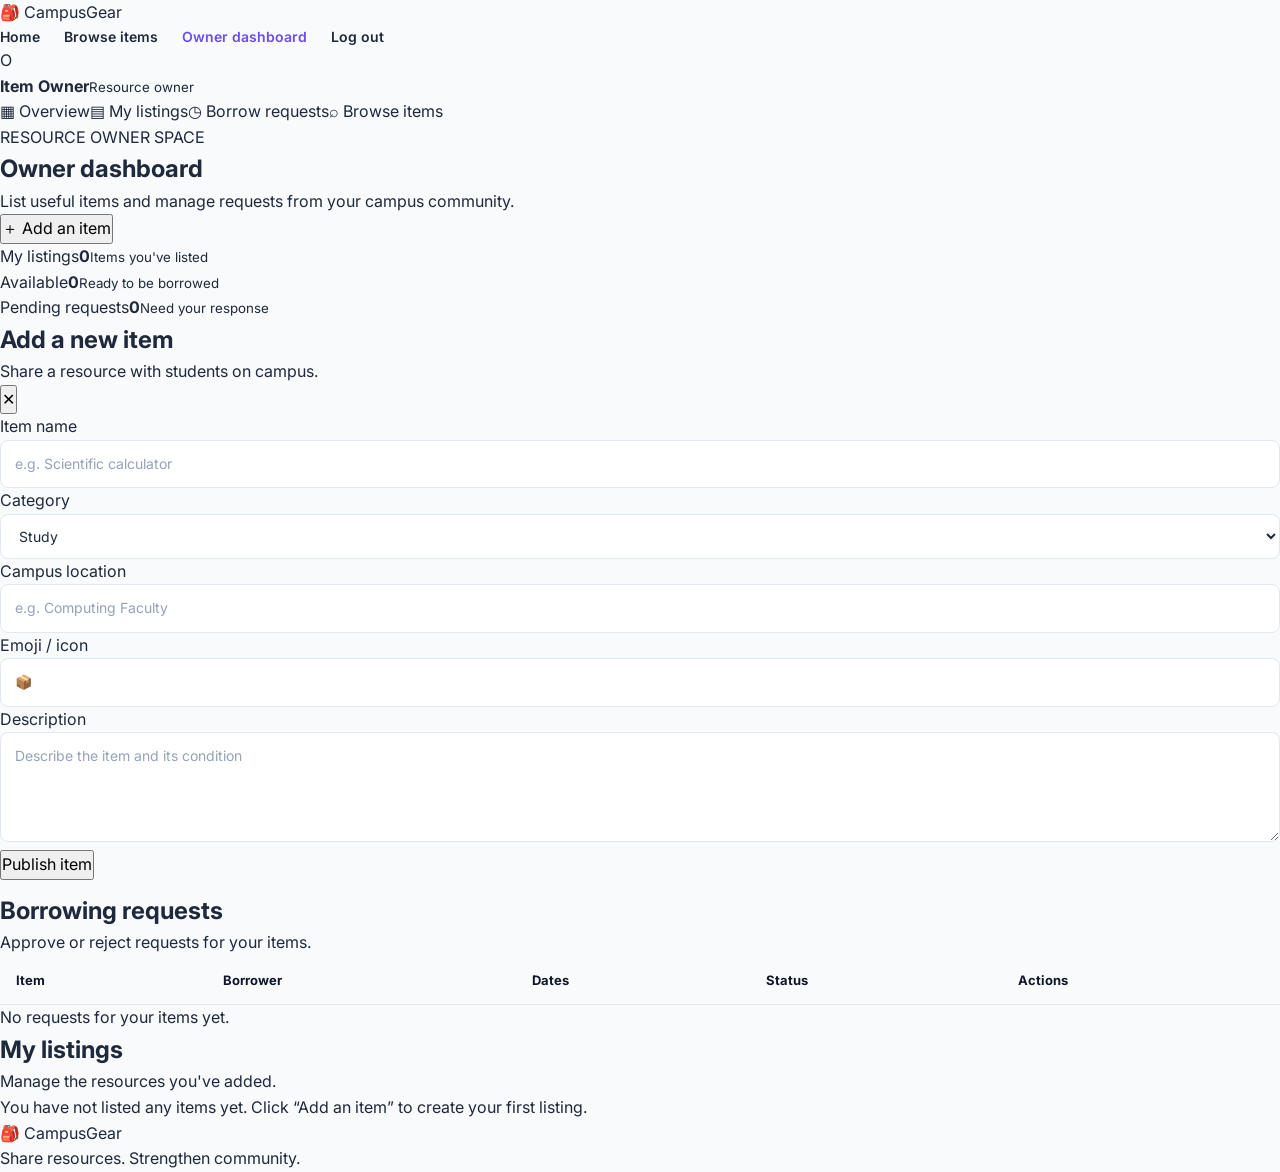
<file: owner.html>
<!DOCTYPE html>
<html lang="en"><head><meta charset="UTF-8"><meta name="viewport" content="width=device-width, initial-scale=1.0"><title>Owner dashboard | CampusGear</title><link rel="stylesheet" href="style.css"></head>
<body data-page="owner"><header class="site-header"><a class="brand" href="index.html">🎒 Campus<span>Gear</span></a><nav class="nav-links"><a href="index.html">Home</a><a href="browse.html">Browse items</a><a class="active" href="owner.html">Owner dashboard</a><a href="login.html" data-logout>Log out</a></nav><button class="menu-toggle" aria-label="Toggle navigation">☰</button></header>
<main class="dashboard-wrap"><aside class="dash-sidebar"><div class="profile-chip"><div class="profile-avatar">O</div><div><strong id="owner-name">Item Owner</strong><small>Resource owner</small></div></div><a class="side-link active" href="owner.html">▦ Overview</a><a class="side-link" href="#owner-items">▤ My listings</a><a class="side-link" href="#owner-requests">◷ Borrow requests</a><a class="side-link" href="browse.html">⌕ Browse items</a></aside>
<section class="dashboard-main"><div class="dash-heading"><div><span class="eyebrow">RESOURCE OWNER SPACE</span><h1>Owner dashboard</h1><p>List useful items and manage requests from your campus community.</p></div><button class="btn" id="show-item-form">＋ Add an item</button></div>
<div class="metric-grid"><article class="metric-card"><span>My listings</span><strong id="owner-total">0</strong><small>Items you've listed</small></article><article class="metric-card"><span>Available</span><strong id="owner-available">0</strong><small>Ready to be borrowed</small></article><article class="metric-card"><span>Pending requests</span><strong id="owner-pending">0</strong><small>Need your response</small></article></div>
<section class="panel hidden" id="item-form-panel"><div class="panel-heading"><div><h2>Add a new item</h2><p>Share a resource with students on campus.</p></div><button class="icon-button" id="hide-item-form" aria-label="Close form">✕</button></div><form id="add-item-form" class="form-grid"><label>Item name<input id="new-item-name" required placeholder="e.g. Scientific calculator"></label><label>Category<select id="new-item-category"><option>Study</option><option>Electronics</option><option>Sports</option><option>Equipment</option></select></label><label>Campus location<input id="new-item-location" required placeholder="e.g. Computing Faculty"></label><label>Emoji / icon<input id="new-item-emoji" maxlength="4" placeholder="📦" value="📦"></label><label class="span-two">Description<textarea id="new-item-description" rows="2" placeholder="Describe the item and its condition"></textarea></label><button class="btn" type="submit">Publish item</button><p id="item-form-message" class="form-message"></p></form></section>
<section class="panel" id="owner-requests"><div class="panel-heading"><div><h2>Borrowing requests</h2><p>Approve or reject requests for your items.</p></div></div><div class="table-scroll"><table><thead><tr><th>Item</th><th>Borrower</th><th>Dates</th><th>Status</th><th>Actions</th></tr></thead><tbody id="owner-requests-table"></tbody></table></div><div id="owner-requests-empty" class="table-empty">No requests for your items yet.</div></section>
<section class="panel" id="owner-items"><div class="panel-heading"><div><h2>My listings</h2><p>Manage the resources you've added.</p></div></div><div id="owner-items-list" class="owner-items-list"></div></section></section></main><footer class="site-footer"><a class="brand" href="index.html">🎒 Campus<span>Gear</span></a><p>Share resources. Strengthen community.</p></footer><script src="script.js"></script></body></html>
</file>
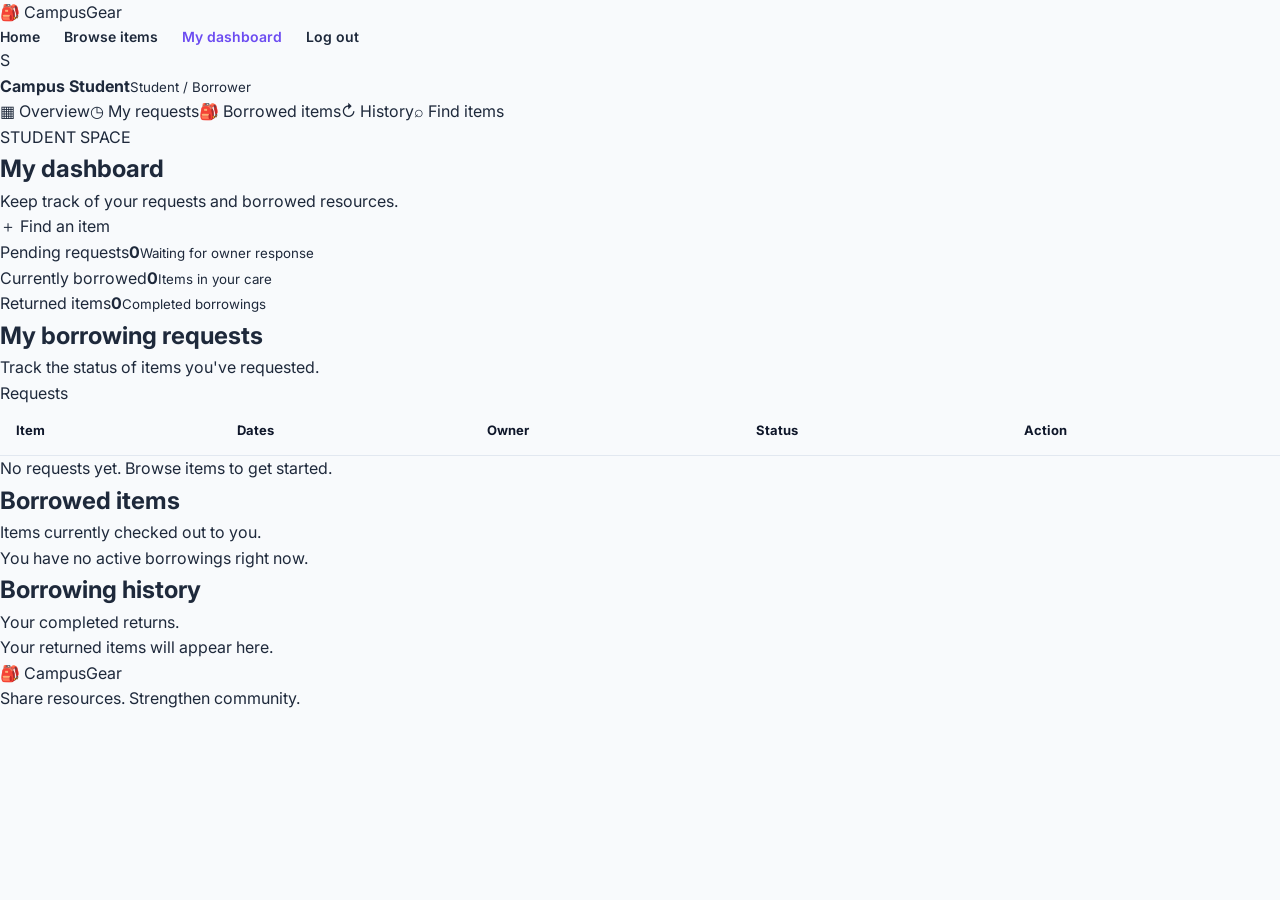
<file: student.html>
<!DOCTYPE html>
<html lang="en"><head><meta charset="UTF-8"><meta name="viewport" content="width=device-width, initial-scale=1.0"><title>Student dashboard | CampusGear</title><link rel="stylesheet" href="style.css"></head>
<body data-page="student"><header class="site-header"><a class="brand" href="index.html">🎒 Campus<span>Gear</span></a><nav class="nav-links"><a href="index.html">Home</a><a href="browse.html">Browse items</a><a class="active" href="student.html">My dashboard</a><a href="login.html" data-logout>Log out</a></nav><button class="menu-toggle" aria-label="Toggle navigation">☰</button></header>
<main class="dashboard-wrap"><aside class="dash-sidebar"><div class="profile-chip"><div class="profile-avatar" id="student-avatar">S</div><div><strong id="student-name">Campus Student</strong><small>Student / Borrower</small></div></div><a class="side-link active" href="student.html">▦ Overview</a><a class="side-link" href="#my-requests">◷ My requests</a><a class="side-link" href="#my-borrowed">🎒 Borrowed items</a><a class="side-link" href="#my-history">↻ History</a><a class="side-link" href="browse.html">⌕ Find items</a></aside>
<section class="dashboard-main"><div class="dash-heading"><div><span class="eyebrow">STUDENT SPACE</span><h1>My dashboard</h1><p>Keep track of your requests and borrowed resources.</p></div><a class="btn" href="browse.html">＋ Find an item</a></div>
<div class="metric-grid"><article class="metric-card"><span>Pending requests</span><strong id="student-pending">0</strong><small>Waiting for owner response</small></article><article class="metric-card"><span>Currently borrowed</span><strong id="student-borrowed">0</strong><small>Items in your care</small></article><article class="metric-card"><span>Returned items</span><strong id="student-returned">0</strong><small>Completed borrowings</small></article></div>
<section class="panel" id="my-requests"><div class="panel-heading"><div><h2>My borrowing requests</h2><p>Track the status of items you've requested.</p></div><span class="pill">Requests</span></div><div class="table-scroll"><table><thead><tr><th>Item</th><th>Dates</th><th>Owner</th><th>Status</th><th>Action</th></tr></thead><tbody id="student-requests-table"></tbody></table></div><div id="student-requests-empty" class="table-empty">No requests yet. <a href="browse.html">Browse items</a> to get started.</div></section>
<section class="panel" id="my-borrowed"><div class="panel-heading"><div><h2>Borrowed items</h2><p>Items currently checked out to you.</p></div></div><div id="student-borrowed-list" class="compact-list"></div></section>
<section class="panel" id="my-history"><div class="panel-heading"><div><h2>Borrowing history</h2><p>Your completed returns.</p></div></div><div id="student-history-list" class="compact-list"></div></section>
</section></main><footer class="site-footer"><a class="brand" href="index.html">🎒 Campus<span>Gear</span></a><p>Share resources. Strengthen community.</p></footer><script src="script.js"></script></body></html>
</file>
<file: style.css>
@import url('https://fonts.googleapis.com/css2?family=Inter:wght@400;500;600;700;800&display=swap');

/* =========================
   1. GLOBAL VARIABLES
========================= */

:root {
    --primary: #6c4cf1;
    --primary-dark: #5035ce;
    --primary-light: #eeeaff;

    --secondary: #0f172a;
    --text: #1e293b;
    --muted: #64748b;

    --background: #f8fafc;
    --white: #ffffff;

    --border: #e2e8f0;

    --success: #16a34a;
    --success-light: #dcfce7;

    --danger: #dc2626;
    --danger-light: #fee2e2;

    --warning: #d97706;
    --warning-light: #fef3c7;

    --shadow-sm: 0 2px 8px rgba(15, 23, 42, 0.05);
    --shadow-md: 0 8px 24px rgba(15, 23, 42, 0.08);
    --shadow-lg: 0 15px 40px rgba(15, 23, 42, 0.12);

    --radius-sm: 8px;
    --radius-md: 12px;
    --radius-lg: 18px;
}

/* =========================
   2. RESET
========================= */

* {
    margin: 0;
    padding: 0;
    box-sizing: border-box;
}

html {
    scroll-behavior: smooth;
    -webkit-text-size-adjust: 100%;
}

body {
    font-family: 'Inter', Arial, sans-serif;
    background: var(--background);
    color: var(--text);
    line-height: 1.6;
    min-height: 100vh;
}

button,
input,
select,
textarea {
    font: inherit;
}

button {
    cursor: pointer;
}

a {
    color: inherit;
    text-decoration: none;
}

img {
    max-width: 100%;
    display: block;
}

ul,
ol {
    list-style: none;
}

/* =========================
   3. COMMON CONTAINERS
========================= */

.container {
    width: min(1200px, 92%);
    margin: 0 auto;
}

.page-container {
    width: min(1100px, 92%);
    margin: 0 auto;
}

.section {
    padding: 60px 0;
}

.section-heading {
    font-size: clamp(24px, 4vw, 34px);
    font-weight: 800;
    color: var(--secondary);
    margin-bottom: 12px;
}

.section-description {
    color: var(--muted);
    font-size: 15px;
}

/* =========================
   4. COMMON NAVBAR
========================= */

.navbar {
    width: 100%;
    background: var(--white);
    border-bottom: 1px solid var(--border);
    position: sticky;
    top: 0;
    z-index: 1000;
}

.nav-container {
    width: min(1200px, 92%);
    min-height: 76px;
    margin: 0 auto;

    display: flex;
    align-items: center;
    justify-content: space-between;
    gap: 20px;
}

.logo {
    font-size: 25px;
    font-weight: 800;
    color: var(--primary);
    letter-spacing: -1px;
}

.nav-links {
    display: flex;
    align-items: center;
    gap: 24px;
}

.nav-links a {
    font-size: 14px;
    font-weight: 600;
    color: var(--text);
    transition: color 0.2s ease;
}

.nav-links a:hover {
    color: var(--primary);
}

.nav-links a.active {
    color: var(--primary);
}

.menu-toggle {
    display: none;
    border: none;
    background: transparent;
    font-size: 26px;
    color: var(--secondary);
}

/* =========================
   5. BUTTONS
========================= */

.primary-btn,
.primary-button {
    display: inline-flex;
    align-items: center;
    justify-content: center;
    gap: 8px;

    padding: 12px 22px;
    border: none;
    border-radius: var(--radius-sm);

    background: var(--primary);
    color: var(--white);

    font-size: 14px;
    font-weight: 700;

    transition: 0.2s ease;
}

.primary-btn:hover,
.primary-button:hover {
    background: var(--primary-dark);
    transform: translateY(-2px);
}

.secondary-btn,
.secondary-button {
    display: inline-flex;
    align-items: center;
    justify-content: center;

    padding: 11px 20px;
    border: 1px solid var(--border);
    border-radius: var(--radius-sm);

    background: var(--white);
    color: var(--text);

    font-size: 14px;
    font-weight: 600;

    transition: 0.2s ease;
}

.secondary-btn:hover,
.secondary-button:hover {
    border-color: var(--primary);
    color: var(--primary);
}

.danger-btn {
    background: var(--danger);
    color: var(--white);
    border: none;
    border-radius: var(--radius-sm);
    padding: 10px 16px;
    font-weight: 600;
}

.success-btn {
    background: var(--success);
    color: var(--white);
    border: none;
    border-radius: var(--radius-sm);
    padding: 10px 16px;
    font-weight: 600;
}

/* =========================
   6. COMMON CARDS
========================= */

.card {
    background: var(--white);
    border: 1px solid var(--border);
    border-radius: var(--radius-lg);
    padding: 24px;
    box-shadow: var(--shadow-sm);
}

.card:hover {
    box-shadow: var(--shadow-md);
}

/* =========================
   7. FORMS
========================= */

.form-group {
    display: flex;
    flex-direction: column;
    gap: 8px;
    margin-bottom: 18px;
}

.form-group label {
    font-size: 14px;
    font-weight: 600;
    color: var(--secondary);
}

input,
select,
textarea {
    width: 100%;
    padding: 12px 14px;

    border: 1px solid var(--border);
    border-radius: var(--radius-sm);

    background: var(--white);
    color: var(--text);

    font-size: 14px;
    outline: none;

    transition: border-color 0.2s ease, box-shadow 0.2s ease;
}

input:focus,
select:focus,
textarea:focus {
    border-color: var(--primary);
    box-shadow: 0 0 0 3px rgba(108, 76, 241, 0.12);
}

textarea {
    resize: vertical;
    min-height: 110px;
}

input::placeholder,
textarea::placeholder {
    color: #94a3b8;
}

/* =========================
   8. MESSAGES
========================= */

.form-message,
#formMessage,
#message {
    font-size: 14px;
    margin-top: 12px;
}

.success,
.success-message {
    color: var(--success);
}

.error,
.error-message {
    color: var(--danger);
}

.info-message {
    color: var(--primary);
}

/* =========================
   9. STATUS BADGES
========================= */

.status,
.status-badge {
    display: inline-flex;
    align-items: center;
    padding: 5px 11px;
    border-radius: 30px;
    font-size: 12px;
    font-weight: 700;
}

.status-pending {
    background: var(--warning-light);
    color: var(--warning);
}

.status-approved,
.status-returned {
    background: var(--success-light);
    color: var(--success);
}

.status-rejected {
    background: var(--danger-light);
    color: var(--danger);
}

/* =========================
   10. TABLES
========================= */

.table-container {
    width: 100%;
    overflow-x: auto;
}

table {
    width: 100%;
    border-collapse: collapse;
    background: var(--white);
}

th,
td {
    padding: 14px 16px;
    border-bottom: 1px solid var(--border);
    text-align: left;
    font-size: 13px;
}

th {
    background: #f8fafc;
    color: var(--secondary);
    font-weight: 700;
}

td {
    color: var(--muted);
}

/* =========================
   11. COMMON FOOTER
========================= */

.footer {
    background: #0f172a;
    color: #cbd5e1;
    padding: 30px 5%;
    text-align: center;
    margin-top: 60px;
}

.footer p {
    font-size: 13px;
}

/* =========================
   12. RESPONSIVE
========================= */

@media (max-width: 768px) {
    .nav-container {
        min-height: 66px;
    }

    .menu-toggle {
        display: block;
    }

    .nav-links {
        display: none;
        position: absolute;
        top: 66px;
        left: 0;
        width: 100%;

        flex-direction: column;
        align-items: stretch;
        gap: 0;

        background: var(--white);
        border-bottom: 1px solid var(--border);
        box-shadow: var(--shadow-md);
        padding: 10px 5%;
    }

    .nav-links.open {
        display: flex;
    }

    .nav-links a {
        padding: 13px 5px;
        border-bottom: 1px solid #f1f5f9;
    }

    .section {
        padding: 40px 0;
    }

    .card {
        padding: 18px;
    }

    .container,
    .page-container {
        width: 94%;
    }

    .table-container {
        overflow-x: auto;
    }
}

@media (max-width: 480px) {
    .logo {
        font-size: 22px;
    }

    .primary-btn,
    .secondary-btn {
        padding: 11px 16px;
        font-size: 13px;
    }

    .section-heading {
        font-size: 24px;
    }
}
</file>
